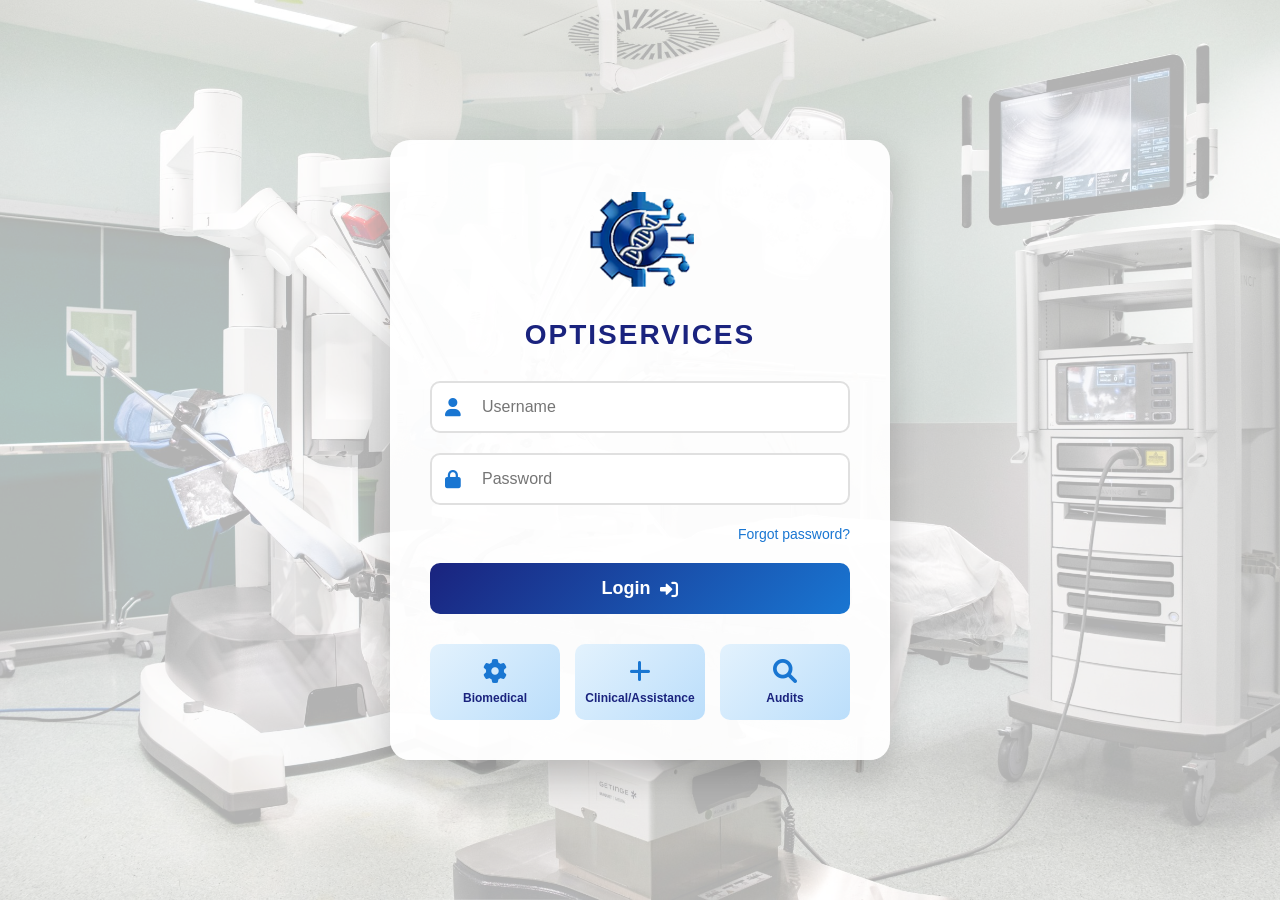
<file: index.html>
<!DOCTYPE html>
<html lang="es">
<head>
    <meta charset="UTF-8">
    <meta name="viewport" content="width=device-width, initial-scale=1.0">
    <title>OptiServices - Login</title>
    <link rel="stylesheet" href="css/styles.css">
    <link rel="stylesheet" href="https://cdnjs.cloudflare.com/ajax/libs/font-awesome/6.0.0/css/all.min.css">
</head>
<body>
    <div class="container">
        <div class="background-image"></div>
        
        <div class="login-container">
            <!-- Logo y Título -->
            <div class="logo-section">
                <img src="images/logo.png" alt="OptiServices Logo" class="logo">
                <h1 class="company-name">OPTISERVICES</h1>
            </div>

            <!-- Formulario de Login -->
            <div class="login-form">
                <div class="input-group">
                    <i class="fas fa-user"></i>
                    <input type="text" id="username" placeholder="Username" required>
                </div>

                <div class="input-group">
                    <i class="fas fa-lock"></i>
                    <input type="password" id="password" placeholder="Password" required>
                </div>

                <div class="forgot-password">
                    <a href="#" id="forgotPassword">Forgot password?</a>
                </div>

                <button class="login-btn" id="loginBtn">
                    <span>Login</span>
                    <i class="fas fa-sign-in-alt"></i>
                </button>
            </div>

            <!-- Roles de Usuario -->
            <div class="user-roles">
                <div class="role-card" data-role="biomedical">
                    <i class="fas fa-cog"></i>
                    <span>Biomedical</span>
                </div>
                <div class="role-card" data-role="clinical">
                    <i class="fas fa-plus"></i>
                    <span>Clinical/Assistance</span>
                </div>
                <div class="role-card" data-role="audits">
                    <i class="fas fa-search"></i>
                    <span>Audits</span>
                </div>
            </div>
        </div>
    </div>

    <script src="js/login.js"></script>
</body>
</html>
</file>
<file: css/styles.css>
* {
    margin: 0;
    padding: 0;
    box-sizing: border-box;
}

body {
    font-family: 'Segoe UI', Tahoma, Geneva, Verdana, sans-serif;
    height: 100vh;
    overflow: hidden;
}

.container {
    position: relative;
    width: 100%;
    height: 100%;
    display: flex;
    justify-content: center;
    align-items: center;
}

.background-image {
    position: absolute;
    top: 0;
    left: 0;
    width: 100%;
    height: 100%;
    background: linear-gradient(135deg, #e3f2fd 0%, #bbdefb 100%);
    background-image: url('../images/hospital-bg.jpg');
    background-size: cover;
    background-position: center;
    opacity: 0.3;
    z-index: -1;
}

.login-container {
    background: rgba(255, 255, 255, 0.95);
    border-radius: 20px;
    box-shadow: 0 15px 35px rgba(0, 0, 0, 0.2);
    padding: 40px;
    width: 90%;
    max-width: 500px;
    text-align: center;
    animation: slideIn 0.5s ease-out;
}

@keyframes slideIn {
    from {
        opacity: 0;
        transform: translateY(-30px);
    }
    to {
        opacity: 1;
        transform: translateY(0);
    }
}

.logo-section {
    margin-bottom: 30px;
}

.logo {
    width: 120px;
    height: 120px;
    margin-bottom: 15px;
    object-fit: contain;
}

.company-name {
    color: #1a237e;
    font-size: 28px;
    font-weight: 700;
    letter-spacing: 2px;
}

.login-form {
    margin-bottom: 30px;
}

.input-group {
    position: relative;
    margin-bottom: 20px;
}

.input-group i {
    position: absolute;
    left: 15px;
    top: 50%;
    transform: translateY(-50%);
    color: #1976d2;
    font-size: 18px;
}

.input-group input {
    width: 100%;
    padding: 15px 15px 15px 50px;
    border: 2px solid #e0e0e0;
    border-radius: 10px;
    font-size: 16px;
    transition: all 0.3s;
    outline: none;
}

.input-group input:focus {
    border-color: #1976d2;
    box-shadow: 0 0 0 3px rgba(25, 118, 210, 0.1);
}

.forgot-password {
    text-align: right;
    margin-bottom: 20px;
}

.forgot-password a {
    color: #1976d2;
    text-decoration: none;
    font-size: 14px;
    transition: color 0.3s;
}

.forgot-password a:hover {
    color: #0d47a1;
    text-decoration: underline;
}

.login-btn {
    width: 100%;
    padding: 15px;
    background: linear-gradient(135deg, #1a237e 0%, #1976d2 100%);
    color: white;
    border: none;
    border-radius: 10px;
    font-size: 18px;
    font-weight: 600;
    cursor: pointer;
    transition: all 0.3s;
    display: flex;
    justify-content: center;
    align-items: center;
    gap: 10px;
}

.login-btn:hover {
    background: linear-gradient(135deg, #0d47a1 0%, #1565c0 100%);
    transform: translateY(-2px);
    box-shadow: 0 5px 15px rgba(25, 118, 210, 0.4);
}

.login-btn:active {
    transform: translateY(0);
}

.user-roles {
    display: grid;
    grid-template-columns: repeat(3, 1fr);
    gap: 15px;
    margin-top: 20px;
}

.role-card {
    background: linear-gradient(135deg, #e3f2fd 0%, #bbdefb 100%);
    padding: 15px 10px;
    border-radius: 10px;
    cursor: pointer;
    transition: all 0.3s;
    display: flex;
    flex-direction: column;
    align-items: center;
    gap: 8px;
}

.role-card i {
    font-size: 24px;
    color: #1976d2;
}

.role-card span {
    font-size: 12px;
    color: #1a237e;
    font-weight: 600;
}

.role-card:hover {
    background: linear-gradient(135deg, #1976d2 0%, #1a237e 100%);
    transform: translateY(-5px);
    box-shadow: 0 5px 15px rgba(25, 118, 210, 0.3);
}

.role-card:hover i,
.role-card:hover span {
    color: white;
}

.role-card.active {
    background: linear-gradient(135deg, #1976d2 0%, #1a237e 100%);
}

.role-card.active i,
.role-card.active span {
    color: white;
}

/* Responsive Design */
@media (max-width: 768px) {
    .login-container {
        padding: 30px 20px;
        width: 95%;
    }

    .company-name {
        font-size: 24px;
    }

    .user-roles {
        grid-template-columns: 1fr;
    }

    .role-card {
        flex-direction: row;
        justify-content: center;
    }
}

/* Loading Animation */
.loading {
    display: inline-block;
    width: 20px;
    height: 20px;
    border: 3px solid rgba(255, 255, 255, 0.3);
    border-radius: 50%;
    border-top-color: white;
    animation: spin 1s linear infinite;
}

@keyframes spin {
    to { transform: rotate(360deg); }
}

/* Error and Success Messages */
.message {
    padding: 12px;
    border-radius: 8px;
    margin-bottom: 15px;
    font-size: 14px;
    display: none;
    animation: fadeIn 0.3s;
}

.message.error {
    background-color: #ffebee;
    color: #c62828;
    border: 1px solid #ef5350;
}

.message.success {
    background-color: #e8f5e9;
    color: #2e7d32;
    border: 1px solid #66bb6a;
}

.message.show {
    display: block;
}

@keyframes fadeIn {
    from { opacity: 0; transform: translateY(-10px); }
    to { opacity: 1; transform: translateY(0); }
}
</file>
<file: css/dashboard.css>
* {
    margin: 0;
    padding: 0;
    box-sizing: border-box;
}

body {
    font-family: 'Segoe UI', Tahoma, Geneva, Verdana, sans-serif;
    min-height: 100vh;
    overflow-x: hidden;
}

.dashboard-container {
    position: relative;
    width: 100%;
    min-height: 100vh;
}

.background-overlay {
    position: fixed;
    top: 0;
    left: 0;
    width: 100%;
    height: 100%;
    background: url('../images/hospital-bg.jpg') center/cover no-repeat;
    opacity: 0.3;
    z-index: -1;
}

/* Header */
.dashboard-header {
    background: rgba(255, 255, 255, 0.95);
    padding: 15px 30px;
    display: flex;
    justify-content: space-between;
    align-items: center;
    box-shadow: 0 2px 10px rgba(0,0,0,0.1);
    position: sticky;
    top: 0;
    z-index: 100;
}

.header-left {
    display: flex;
    align-items: center;
    gap: 15px;
}

.header-logo {
    width: 60px;
    height: auto;
}

.header-title {
    color: #1a237e;
    font-size: 28px;
    font-weight: 700;
    letter-spacing: 2px;
}

.header-right {
    display: flex;
    align-items: center;
    gap: 20px;
}

.user-info {
    display: flex;
    align-items: center;
    gap: 10px;
    font-size: 16px;
    color: #333;
}

.user-info i {
    font-size: 28px;
    color: #1976d2;
}

.role-badge {
    background: linear-gradient(135deg, #1976d2 0%, #1a237e 100%);
    color: white;
    padding: 5px 15px;
    border-radius: 20px;
    font-size: 12px;
    font-weight: 600;
    text-transform: uppercase;
}

.logout-btn {
    background: #f44336;
    color: white;
    border: none;
    padding: 10px 20px;
    border-radius: 8px;
    cursor: pointer;
    font-size: 14px;
    font-weight: 600;
    transition: all 0.3s;
    display: flex;
    align-items: center;
    gap: 8px;
}

.logout-btn:hover {
    background: #d32f2f;
    transform: translateY(-2px);
    box-shadow: 0 4px 12px rgba(244, 67, 54, 0.3);
}

/* Contenido Principal */
.dashboard-content {
    padding: 40px 30px;
    max-width: 1400px;
    margin: 0 auto;
}

.modules-grid {
    display: grid;
    grid-template-columns: repeat(auto-fit, minmax(250px, 1fr));
    gap: 25px;
    margin-bottom: 40px;
}

.module-card {
    background: rgba(255, 255, 255, 0.95);
    border-radius: 15px;
    padding: 30px 20px;
    text-align: center;
    box-shadow: 0 8px 25px rgba(0,0,0,0.1);
    transition: all 0.3s ease;
    cursor: pointer;
}

.module-card:hover {
    transform: translateY(-8px);
    box-shadow: 0 12px 35px rgba(25, 118, 210, 0.2);
}

.module-icon {
    width: 80px;
    height: 80px;
    background: linear-gradient(135deg, #e3f2fd 0%, #bbdefb 100%);
    border-radius: 50%;
    display: flex;
    align-items: center;
    justify-content: center;
    margin: 0 auto 20px;
}

.module-icon i {
    font-size: 36px;
    color: #1976d2;
}

.module-title {
    color: #1a237e;
    font-size: 18px;
    font-weight: 700;
    margin-bottom: 20px;
    min-height: 50px;
    display: flex;
    align-items: center;
    justify-content: center;
}

.module-actions {
    display: flex;
    justify-content: center;
    gap: 10px;
    flex-wrap: wrap;
}

.btn-action {
    width: 45px;
    height: 45px;
    border: none;
    border-radius: 10px;
    cursor: pointer;
    font-size: 18px;
    transition: all 0.3s;
    display: flex;
    align-items: center;
    justify-content: center;
}

.btn-view {
    background: #2196f3;
    color: white;
}

.btn-view:hover {
    background: #1976d2;
    transform: scale(1.1);
}

.btn-edit {
    background: #ff9800;
    color: white;
}

.btn-edit:hover {
    background: #f57c00;
    transform: scale(1.1);
}

.btn-upload {
    background: #4caf50;
    color: white;
}

.btn-upload:hover {
    background: #388e3c;
    transform: scale(1.1);
}

.btn-add {
    background: #9c27b0;
    color: white;
}

.btn-add:hover {
    background: #7b1fa2;
    transform: scale(1.1);
}

.btn-report {
    background: #f44336;
    color: white;
}

.btn-report:hover {
    background: #d32f2f;
    transform: scale(1.1);
}

.btn-schedule {
    background: #00bcd4;
    color: white;
}

.btn-schedule:hover {
    background: #0097a7;
    transform: scale(1.1);
}

/* Panel de Información del Rol */
.role-info-panel {
    background: rgba(255, 255, 255, 0.95);
    border-radius: 15px;
    padding: 25px;
    box-shadow: 0 8px 25px rgba(0,0,0,0.1);
}

.info-card {
    display: flex;
    align-items: center;
    gap: 20px;
}

.info-card i {
    font-size: 48px;
    color: #1976d2;
}

.info-card h4 {
    color: #1a237e;
    font-size: 20px;
    margin-bottom: 5px;
}

.info-card p {
    color: #666;
    font-size: 16px;
    line-height: 1.6;
}

/* Responsive */
@media (max-width: 768px) {
    .dashboard-header {
        flex-direction: column;
        gap: 15px;
        padding: 15px;
    }

    .header-title {
        font-size: 22px;
    }

    .modules-grid {
        grid-template-columns: 1fr;
    }

    .module-card {
        padding: 25px 15px;
    }

    .info-card {
        flex-direction: column;
        text-align: center;
    }
}

/* Animaciones */
@keyframes fadeIn {
    from {
        opacity: 0;
        transform: translateY(20px);
    }
    to {
        opacity: 1;
        transform: translateY(0);
    }
}

.module-card {
    animation: fadeIn 0.5s ease-out;
}

.module-card:nth-child(1) { animation-delay: 0.1s; }
.module-card:nth-child(2) { animation-delay: 0.2s; }
.module-card:nth-child(3) { animation-delay: 0.3s; }
.module-card:nth-child(4) { animation-delay: 0.4s; }
.module-card:nth-child(5) { animation-delay: 0.5s; }
</file>
